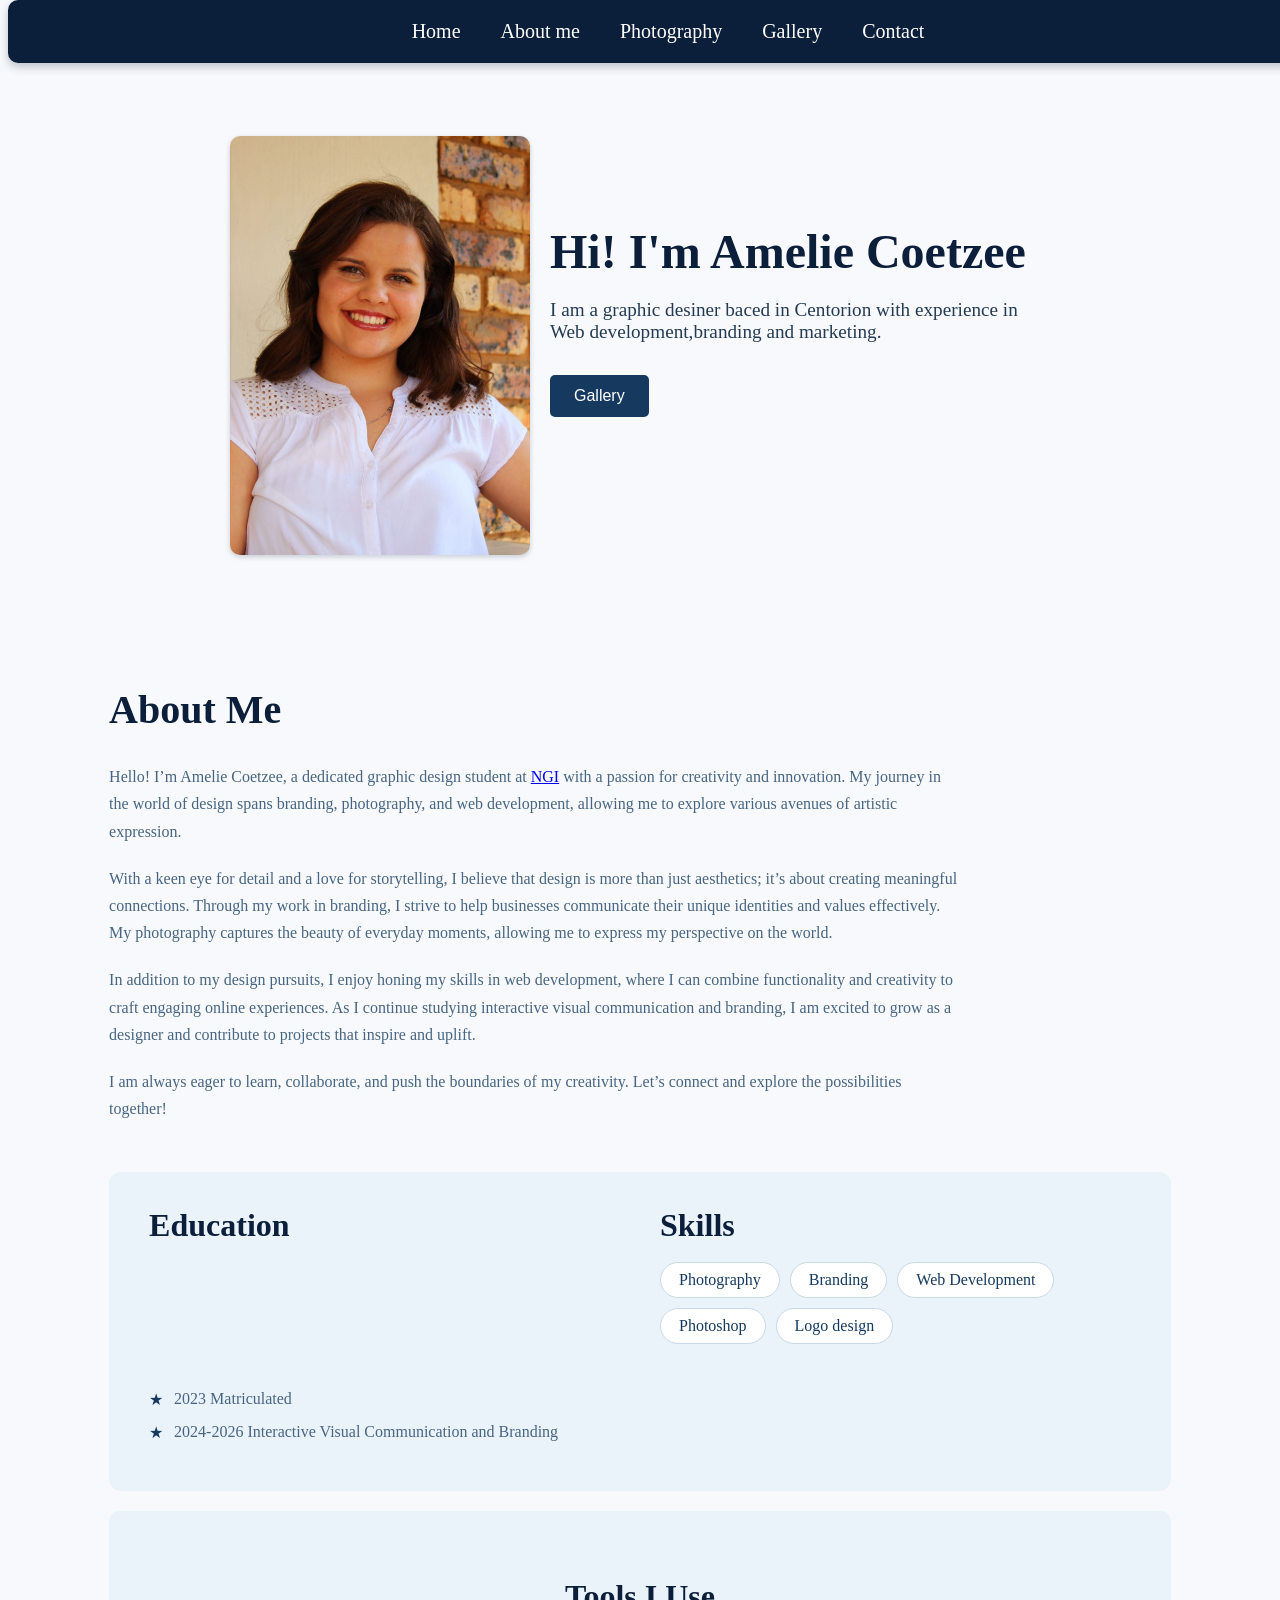
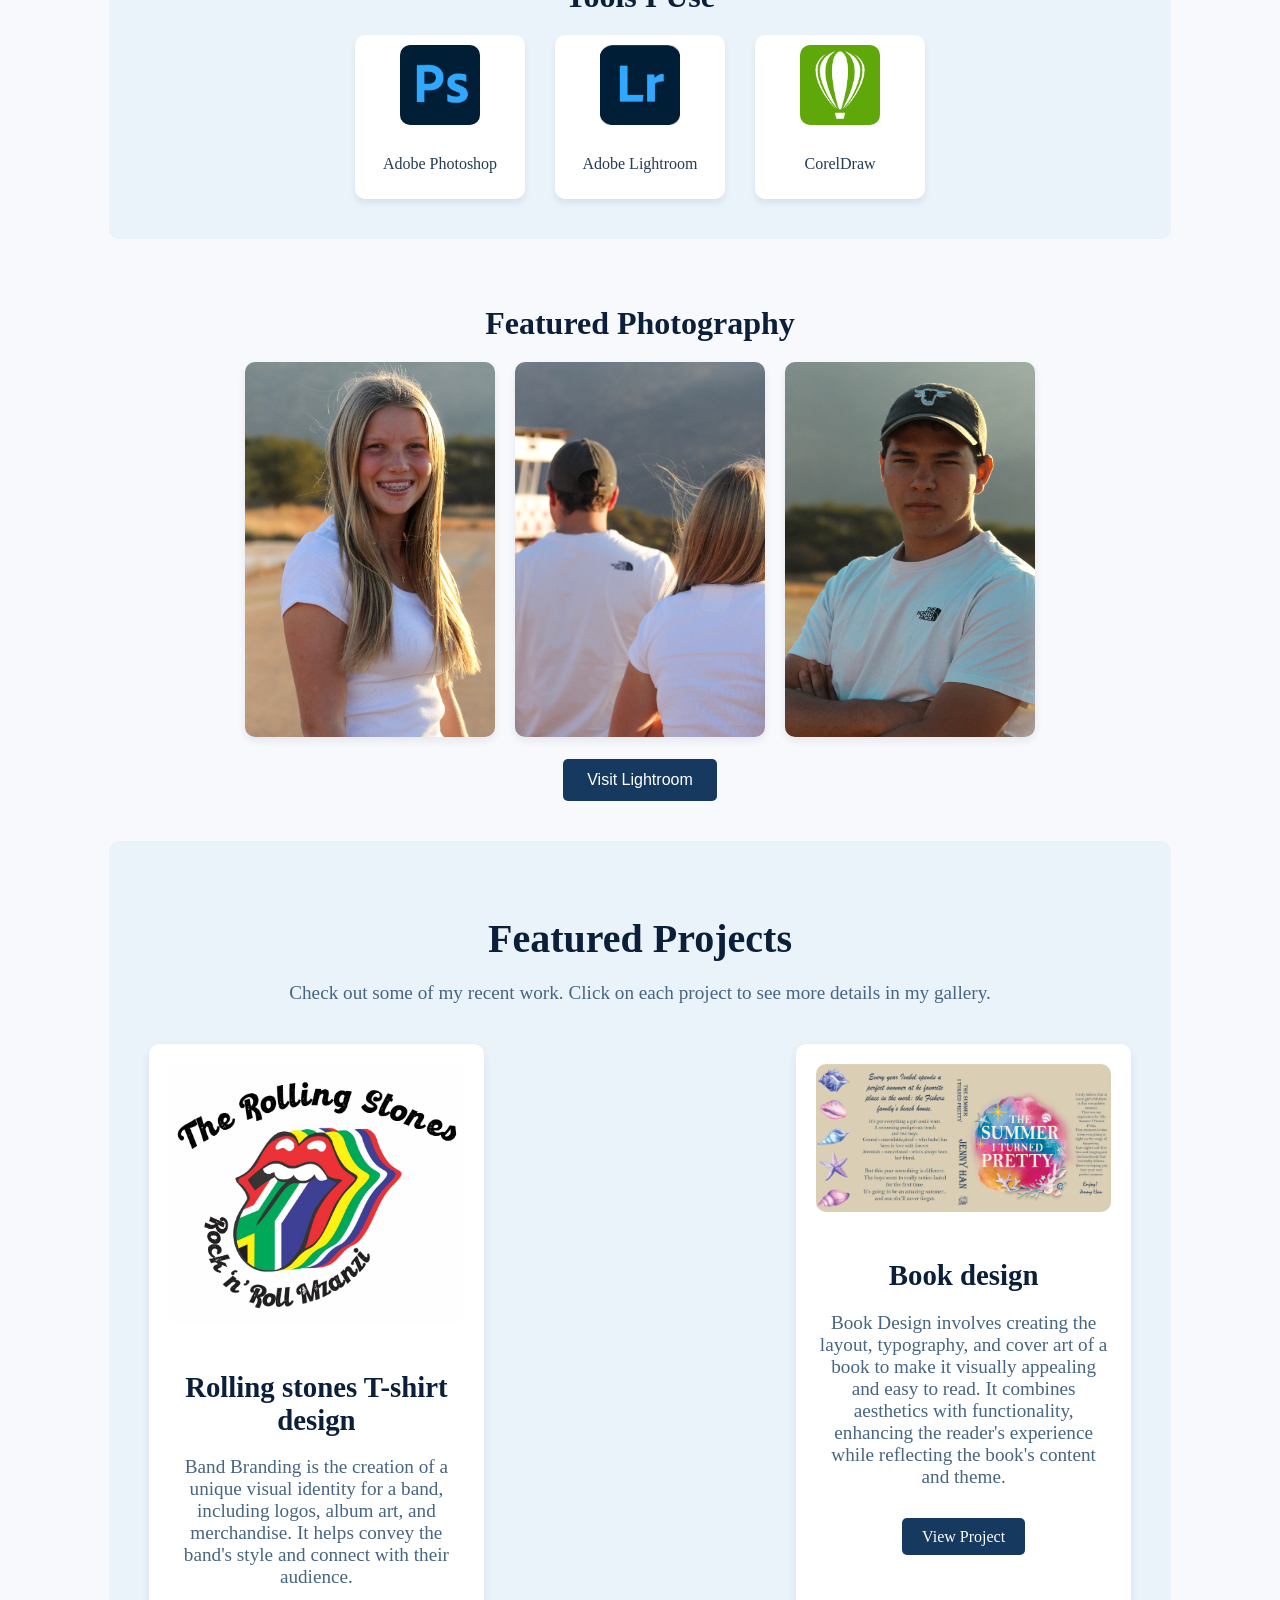
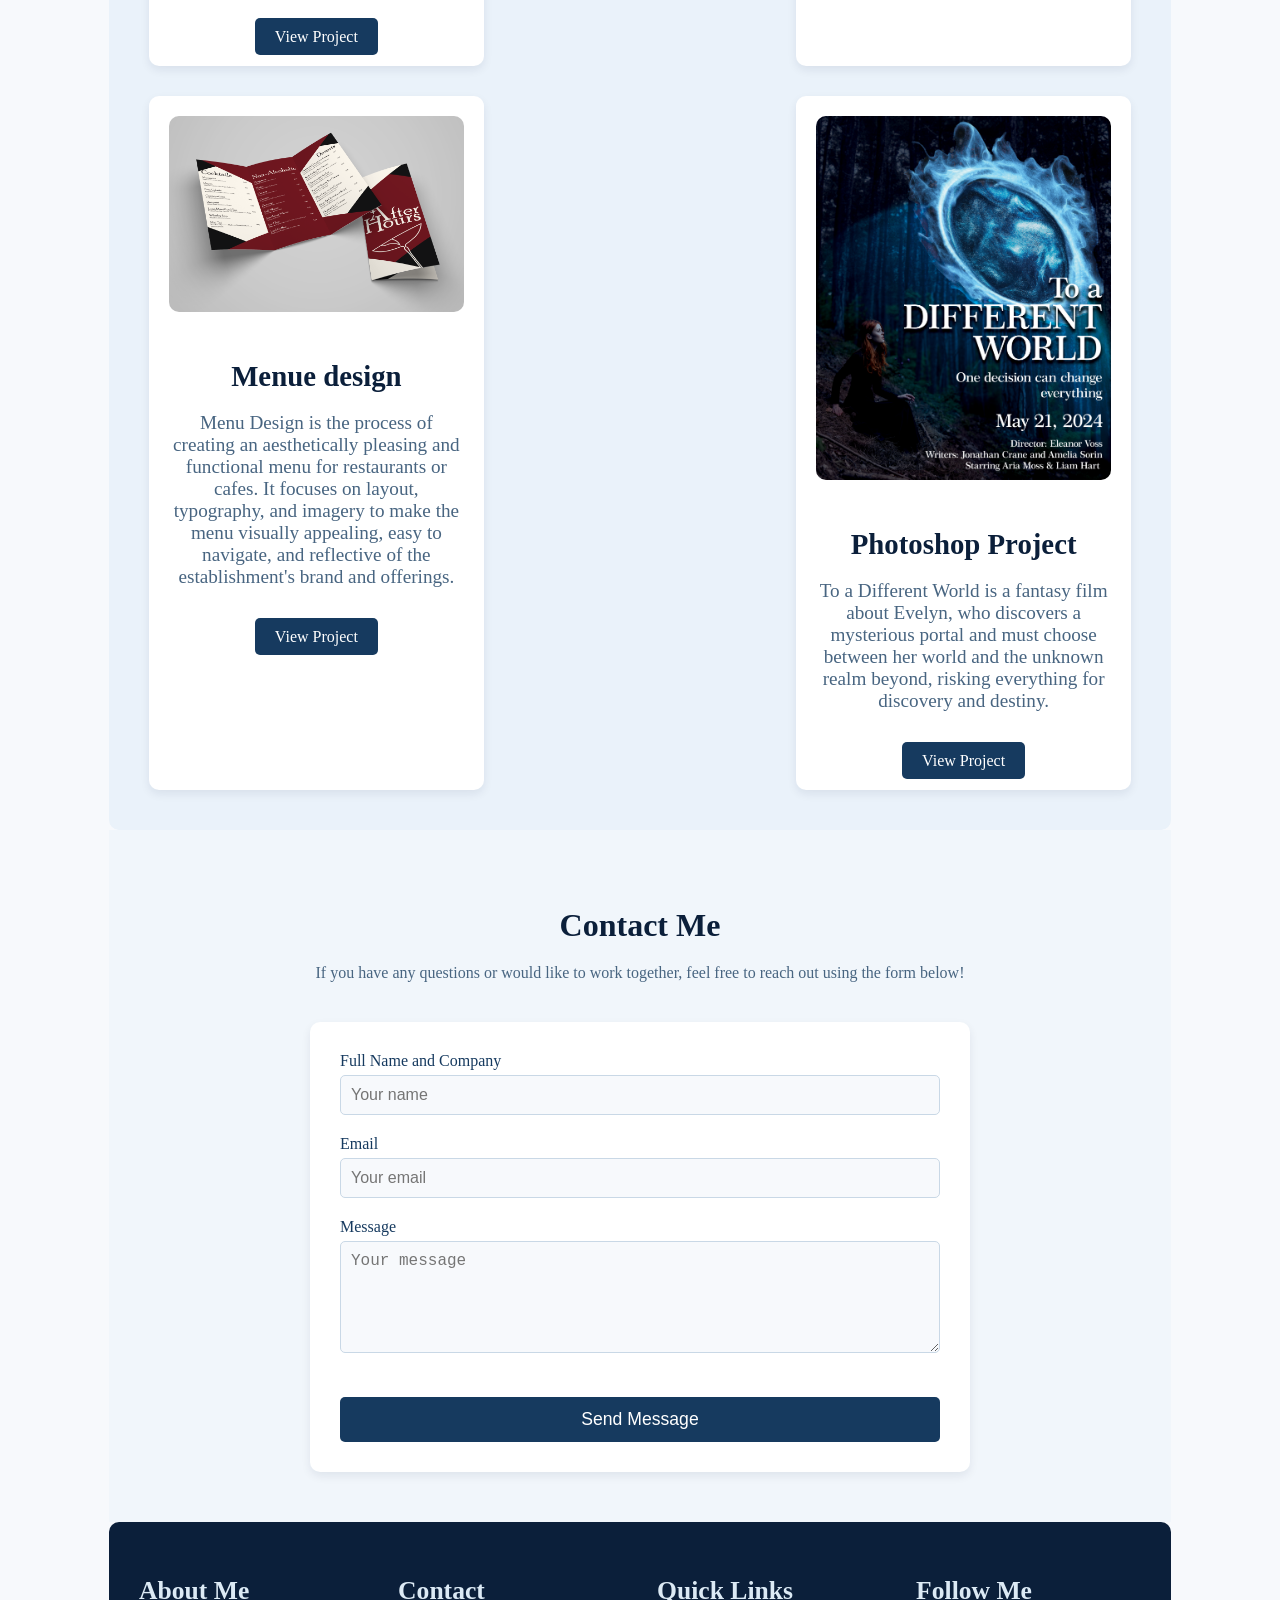
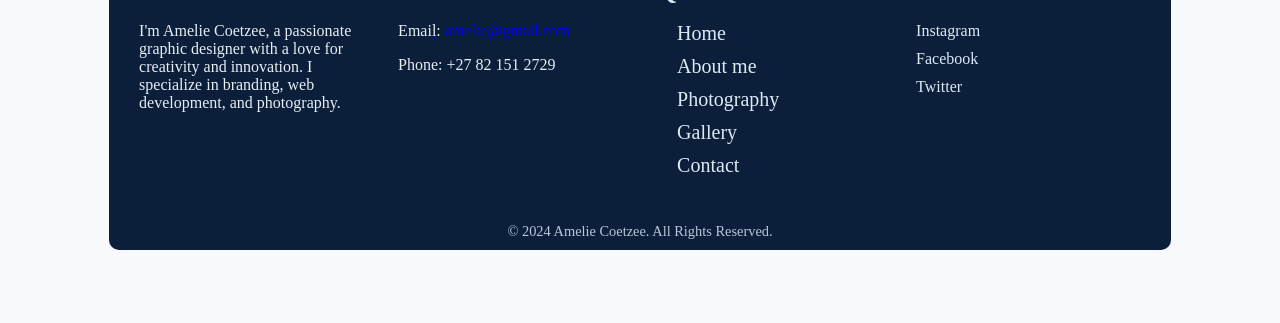
<file: index.html>
<!DOCTYPE html>
<html lang="en" dir="ltr">
  <head>
    <meta charset="utf-8">
    <meta name="description" content="Explore cutting-edge designs and creative projects that inspire innovation and artistry.">
    <meta name="viewport" content="width=device-width, initial-scale=1.0">
    <meta name="keywords" content="graphic design, branding, web design, photography, creativity">
    <meta name="author" content="Creative Studio">
    <meta name="AmelieCoetzee" content="My Portfolio">
    <meta name="Pink-theme-color" >
    <link rel="stylesheet" href="style.css">
    <link rel="icon" href="logo.jpg" type="x-icon">
    <title>My Portfolio</title>
  </head>
  <body class="home">

<!-- Navigation Bar -->
    <header>
        <nav class="navbar" id="navbar">
          <ul class="nav-list">
              <li><a class="nav-link" href="index.html">Home</a></li>
              <li><a class="nav-link" href="#aboutme">About me</a></li>
              <li><a class="nav-link" href="#featured-photos">Photography</a></li>
              <li><a class="nav-link" href="gallery.html">Gallery</a></li>
              <li><a class="nav-link" href="#contact">Contact</a></li>
          </ul>
        </nav>
    </header>
<!-- Hero Section -->
    <section class="hero">
      <div class="hero-content">
        <img src="Amelie.jpg" alt="Amelie Coetzee" class="profile-image">
        <div class="hero-text">
          <h1>Hi! I'm Amelie Coetzee</h1>
          <p>I am a graphic desiner baced in Centorion with experience in Web development,branding and marketing.  </p>
          <a href="gallery.html" target="_blank">
            <button class="lightroom-btn">Gallery</button></a>
        </div>
      </div>
    </section>
<!-- CV Section -->
     <section class="cv-section" id="aboutme">
         <h2>About Me</h2>
          <p>Hello! I’m Amelie Coetzee, a dedicated graphic design student at <a href="https://www.ngi.ac.za/programmes/?gad_source=1&gclid=Cj0KCQjwm5e5BhCWARIsANwm06jLp4fB2a0moPlEicE05YXd0VxMYha3dN5j2FhIbuWlG-n_w3rUO34aAuvwEALw_wcB" target="_blank">NGI</a> with a passion for creativity and innovation. My journey in the world of design spans branding, photography, and web development, allowing me to explore various avenues of artistic expression.</p>
          <p>With a keen eye for detail and a love for storytelling, I believe that design is more than just aesthetics; it’s about creating meaningful connections. Through my work in branding, I strive to help businesses communicate their unique identities and values effectively. My photography captures the beauty of everyday moments, allowing me to express my perspective on the world.</p>
          <p>In addition to my design pursuits, I enjoy honing my skills in web development, where I can combine functionality and creativity to   craft engaging online experiences. As I continue studying interactive visual communication and branding, I am excited to grow as a designer and contribute to projects that inspire and uplift.</p>
          <p>I am always eager to learn, collaborate, and push the boundaries of my creativity. Let’s connect and explore the possibilities together!</p>
  <section id="Education">
         <h2>Education</h2>
             <div class="Education-content">
               <ul class="list">
                 <li class="star">2023 Matriculated </li>
                 <li class="star" >2024-2026 Interactive Visual Communication and Branding</li>
             </ul>
         </div>
     <h2>Skills</h2>
         <ul class="skills">
           <li>Photography</li>
             <li>Branding</li>
             <li>Web Development</li>
             <li>Photoshop</li>
             <li>Logo design</li>
         </ul>
  </section>

 <!-- Tools Section -->
   <section class="tools-section">
     <h2>Tools I Use</h2>
       <div class="tools-container">
         <div class="tool-item">
               <a href="gallery.html">
                 <img src="Ps.jpeg" alt="Photoshop Logo">
                 <p>Adobe Photoshop</p>
               </a>
        </div>
        <div class="tool-item">
              <a href="https://adobe.ly/3Wb6EW7"target="_blank">
                 <img src="Lr.jpeg" alt="Lightroom Logo">
                 <p>Adobe Lightroom</p>
              </a>
             </div>
        <div class="tool-item">
              <a href="gallery.html">
                 <img src="coreldraw.jpeg" alt="CorelDraw Logo">
                 <p>CorelDraw</p>
              </a>
        </div>
       </div>
    </section>

     <section id="featured-photos">
         <h2>Featured Photography</h2>
         <div class="photo-gallery">
             <a href="https://adobe.ly/3Wb6EW7"target="_blank">
                 <img src="Kaylin.jpg" alt="Photo 1" class="gallery-image">
             </a>
             <a href="https://adobe.ly/3Wb6EW7"target="_blank">
                 <img src="Altwee.jpg" alt="Photo 3" class="gallery-image">
             </a>
             <a href="https://adobe.ly/3Wb6EW7"target="_blank">
                 <img src="DuPreez.jpg" alt="Photo 2" class="gallery-image">
             </a>
         </div>
         <br>
         <a href="https://adobe.ly/3Wb6EW7" target="_blank">
            <button class="lightroom-btn">Visit Lightroom</button></a>
     </section>

     <section id="projects">
         <h2>Featured Projects</h2>
         <p>Check out some of my recent work. Click on each project to see more details in my gallery.</p>
         <div class="projects-container">
             <div class="project-item">
                 <img src="design.jpg" alt="Project 1" class="project-image">
                 <h3>Rolling stones T-shirt design</h3>
                 <p>Band Branding is the creation of a unique visual identity for a band, including logos, album art, and merchandise. It helps convey the band's style and connect with their audience.</p>
                 <a href="gallery.html#group1" class="btn">View Project</a>
             </div>
             <div class="project-item">
                 <img src="Collage&BookDesign.jpg" alt="Project 2" class="project-image">
                 <h3>Book design</h3>
                 <p>Book Design involves creating the layout, typography, and cover art of a book to make it visually appealing and easy to read. It combines aesthetics with functionality, enhancing the reader's experience while reflecting the book's content and theme.</p>
                 <a href="gallery.html#group2" class="btn">View Project</a>
             </div>
             <div class="project-item">
                 <img src="Project3_Poster.png" alt="Project 3" class="project-image">
                 <h3>Menue design</h3>
                 <p>Menu Design is the process of creating an aesthetically pleasing and functional menu for restaurants or cafes. It focuses on layout, typography, and imagery to make the menu visually appealing, easy to navigate, and reflective of the establishment's brand and offerings.</p>
                 <a href="gallery.html#group3" class="btn">View Project</a>
             </div>
             <div class="project-item">
                 <img src="Movie_poster.jpg" alt="Project 3" class="project-image">
                 <h3>Photoshop Project </h3>
                 <p>To a Different World  is a fantasy film about Evelyn, who discovers a mysterious portal and must choose between her world and the unknown realm beyond, risking everything for discovery and destiny.</p>
                 <a href="gallery.html#group4" class="btn">View Project</a>
             </div>
         </div>
     </section>


     <!-- Contact Section -->
     <section class="contact-section" id="contact">
         <div class="contact-container">
             <h2>Contact Me</h2>
             <p>If you have any questions or would like to work together, feel free to reach out using the form below!</p>
             <div class="contact-form-container">
                 <form action="submit_form.php" method="post" class="contact-form">
                     <div class="form-group">
                         <label for="name">Full Name and Company</label>
                         <input type="text" id="name" name="name" required placeholder="Your name">
                     </div>
                     <div class="form-group">
                         <label for="email">Email</label>
                         <input type="email" id="email" name="email" required placeholder="Your email">
                     </div>
                     <div class="form-group">
                         <label for="message">Message</label>
                         <textarea id="message" name="message" rows="5" required placeholder="Your message"></textarea>
                     </div>
                     <button type="submit" class="submit-btn">Send Message</button>
                 </form>
             </div>
         </div>
     </section>

     <!-- Footer Section -->
     <footer class="footer">
         <div class="footer-container">
             <div class="footer-about">
                 <h4>About Me</h4>
                 <p>I'm Amelie Coetzee, a passionate graphic designer with a love for creativity and innovation. I specialize in branding, web development, and photography.</p>
             </div>
             <div class="footer-contact">
                 <h4>Contact</h4>
                 <p>Email: <a href="mailto:amelie@gmail.com">amelie@gmail.com</a></p>
                 <p>Phone: +27 82 151 2729</p>
             </div>
             <div class="footer-links">
                 <h4>Quick Links</h4>
                 <ul>
                   <li><a class="nav-link" href="index.html">Home</a></li>
                   <li><a class="nav-link" href="#aboutme">About me</a></li>
                   <li><a class="nav-link" href="#featured-photos">Photography</a></li>
                   <li><a class="nav-link" href="gallery.html">Gallery</a></li>
                   <li><a class="nav-link" href="#contact">Contact</a></li>
                 </ul>
             </div>
             <div class="footer-social">
                 <h4>Follow Me</h4>
                 <ul>
                     <li><a href="https://www.instagram.com" target="_blank">Instagram</a></li>
                     <li><a href="https://www.facebook.com" target="_blank">Facebook</a></li>
                     <li><a href="https://twitter.com" target="_blank">Twitter</a></li>
                 </ul>
             </div>
         </div>
         <div class="footer-bottom">
             <p>&copy; 2024 Amelie Coetzee. All Rights Reserved.</p>
         </div>
     </footer>

  </body>
</html>
</file>
<file: style.css>
body{
background-color: #F7F9FC;
color: #243B53;
}

/* navigation  Section*/
.navbar{
    border-radius: 10px;
    background-color: #0B1F3A;
    padding: 20px ;
    box-shadow:0px 4px 8px rgba(11,31,58,0.25);
    display: flex;
    justify-content: center;
    position: fixed;
    top: 0;
    width:1470px;
    z-index: 100;
    max-width:100%;
    align-content: center;
}
.nav-link{
    color:#FFFFFF;
    text-decoration: none;
    margin: 0 20px;
    font-size: 20px;
}
.nav-link:hover{
    color:#AFC8E8;
}
.nav-list{
    list-style-type: none;
    display: flex;
    justify-content: center;
    margin: 0;
    padding: 0;
}

/* Hero Section */
.hero{
    border-radius: 10px;
    height: 65vh;
    background-size: cover;
    background-position: center;
    display: flex;
    align-items: center;
    justify-content: center;
    text-align: center;
    color: #243B53;
    position: relative;
}

.hero::before{
    position: absolute;
    top: 0;
    left: 0;
    width: 100%;
    height: 100%;
    background-color: rgba(11,31,58,0.35);
    z-index: 1;
}

.hero-content{
    position: relative;
    z-index: 2;
    display: flex;
    align-items: center;
    gap: 20px;
    flex-direction: row;
}

.hero-text{
    text-align: left;
}

.hero h1{
    font-size: 3rem;
    margin-bottom: 1rem;
    color: #0B1F3A;
}

.hero p{
    font-size: 1.2rem;
    margin-bottom: 2rem;
    color: #243B53;
    max-width: 500px;
}

.profile-image{
    border-radius: 10px;
    width:300px;
    height: auto;
    box-shadow: 0 2px 5px rgba(11,31,58,0.2);
    margin-top: 90px;
}

.logo-image{
    border-radius: 10px;
}

/* About Me / CV Section */
.cv-section {
    padding: 60px 8%;
    max-width: 1200px;
    margin: auto;
    color: #243B53;
}

/* About Me heading */
.cv-section > h2 {
    font-size: 2.5rem;
    color: #0B1F3A;
    margin-bottom: 30px;
}

/* About Me paragraphs */
.cv-section > p {
    max-width: 850px;
    font-size: 1rem;
    line-height: 1.7;
    color: #486581;
    margin-bottom: 20px;
}

/* Education Section */
#Education {
    margin-top: 50px;
    background-color: #EAF2FA;
    padding: 35px 40px;
    border-radius: 12px;
    display: grid;
    grid-template-columns: 1fr 1fr;
    gap: 40px;
    align-items: start;
}

/* Education heading */
#Education > h2:first-child {
    grid-column: 1;
    font-size: 2rem;
    color: #0B1F3A;
    margin: 0 0 20px 0;
}

/* Education content */
.Education-content {
    grid-column: 1;
    margin-top: -10px;
}

.list {
    padding: 0;
    margin: 0;
}

/* Education items */
.star {
    list-style: none;
    position: relative;
    padding-left: 25px;
    margin-bottom: 15px;
    color: #486581;
}

.star:before {
    content: "★";
    position: absolute;
    left: 0;
    top: 0;
    color: #163A5F;
}

/* Skills heading */
#Education > h2:nth-of-type(2) {
    grid-column: 2;
    grid-row: 1;
    font-size: 2rem;
    color: #0B1F3A;
    margin: 0 0 20px 0;
}

/* Skills */
.skills {
    grid-column: 2;
    grid-row: 1;
    margin-top: 55px;
    list-style: none;
    padding: 0;
    display: flex;
    flex-wrap: wrap;
    gap: 10px;
}

.skills li {
    background-color: #FFFFFF;
    border: 1px solid #C9D8E6;
    padding: 8px 18px;
    border-radius: 20px;
    color: #163A5F;
}

/* Mobile */
@media (max-width: 768px) {

    .cv-section {
        padding: 50px 25px;
    }

    #Education {
        grid-template-columns: 1fr;
        gap: 20px;
    }

    #Education > h2:first-child,
    .Education-content,
    #Education > h2:nth-of-type(2),
    .skills {
        grid-column: 1;
        grid-row: auto;
    }

    .skills {
        margin-top: 0;
    }
}

/* Tools Section */
.tools-section{
    padding:40px 20px;
    text-align:center;
    background-color:#EAF2FA;
    margin-top:20px;
    border-radius:10px;
}

.tools-section h2{
    font-size:2rem;
    color:#0B1F3A;
    margin-bottom:20px;
}

.tools-container{
    display:flex;
    justify-content:center;
    gap:30px;
    flex-wrap:wrap;
    margin-top:20px;
}

.tool-item{
    display:inline-block;
    text-align:center;
    padding:10px;
    background-color:#FFFFFF;
    border-radius:10px;
    width:150px;
    box-shadow:0 4px 6px rgba(11,31,58,0.08);
}

.tool-item img{
    width:80px;
    height:auto;
    margin-bottom:10px;
    border-radius:10px;
}

.tool-item p{
    font-size:1rem;
    color:#243B53;
}

.tool-item a{
    text-decoration:none;
    color:inherit;
    display:block;
}

.tool-item a:hover{
    color:#0B1F3A;
}

.tool-item:hover{
    background-color:#DCEAF5;
    transform:scale(1.05);
    transition:all 0.3s ease;
}

/* Photography Section */
#featured-photos{
    text-align:center;
    padding:40px 20px;
    background-color:#F7F9FC;
}

#featured-photos h2{
    font-size:2rem;
    color:#0B1F3A;
    margin-bottom:20px;
}

.photo-gallery{
    display:flex;
    justify-content:center;
    gap:20px;
}

.gallery-image{
    width:250px;
    height:auto;
    border-radius:10px;
    box-shadow:0 4px 8px rgba(11,31,58,0.08);
    transition:transform 0.3s ease;
}

.gallery-image:hover{
    transform:scale(1.05);
}

.lightroom-btn{
    background-color:#163A5F;
    color:white;
    padding:12px 24px;
    font-size:16px;
    border:none;
    border-radius:5px;
    cursor:pointer;
    text-align:center;
    text-decoration:none;
    transition:background-color 0.3s ease;
}

.lightroom-btn:hover{
    background-color:#0B1F3A;
}

/* Projects Section */
#projects{
    background-color:#EAF2FA;
    padding:40px;
    text-align:center;
    border-radius:10px;
    max-width:inherit;
}

#projects h2{
    font-size:2.5rem;
    color:#0B1F3A;
    margin-bottom:20px;
}

#projects p{
    font-size:1.2rem;
    color:#486581;
    margin-bottom:40px;
}

.projects-container{
    display:flex;
    justify-content:space-between;
    flex-wrap:wrap;
    gap:30px;
}

.project-item{
    background-color:#FFFFFF;
    border-radius:10px;
    box-shadow:0 4px 10px rgba(11,31,58,0.08);
    width:30%;
    padding:20px;
    text-align:center;
    transition:transform 0.3s ease;
}

.project-item:hover{
    transform:translateY(-10px);
}

.project-image{
    width:100%;
    height:auto;
    border-radius:10px;
    margin-bottom:15px;
}

.project-item h3{
    font-size:1.8rem;
    color:#0B1F3A;
    margin-bottom:10px;
}

.project-item p{
    font-size:1rem;
    color:#486581;
    margin-bottom:20px;
}

.btn{
    padding:10px 20px;
    background-color:#163A5F;
    color:white;
    text-decoration:none;
    border-radius:5px;
    font-size:1rem;
    transition:background-color 0.3s ease;
}

.btn:hover{
    background-color:#0B1F3A;
}

/* Contact Section */
.contact-section{
    background-color:#F1F6FB;
    padding:50px 20px;
    text-align:center;
}

.contact-container h2{
    font-size:2rem;
    color:#0B1F3A;
    margin-bottom:20px;
}

.contact-container p{
    font-size:1rem;
    color:#486581;
    margin-bottom:40px;
}

.contact-form-container{
    max-width:600px;
    margin:0 auto;
    background-color:#FFFFFF;
    padding:30px;
    border-radius:10px;
    box-shadow:0 4px 10px rgba(11,31,58,0.08);
}

.contact-form .form-group{
    margin-bottom:20px;
    text-align:left;
}

.contact-form label{
    font-size:1rem;
    color:#163A5F;
    display:block;
    margin-bottom:5px;
}

.contact-form input,
.contact-form textarea{
    width:100%;
    padding:10px;
    font-size:1rem;
    border:1px solid #C9D8E6;
    border-radius:5px;
    box-sizing:border-box;
    background-color:#F7F9FC;
    color:#243B53;
}

.contact-form input:focus,
.contact-form textarea:focus{
    border-color:#163A5F;
    outline:none;
}

.contact-form button{
    padding:12px 20px;
    background-color:#163A5F;
    color:white;
    font-size:1.1rem;
    border:none;
    border-radius:5px;
    cursor:pointer;
    width:100%;
    margin-top:20px;
}

.contact-form button:hover{
    background-color:#0B1F3A;
}

/* Portfolio Gallery */
.portfolio-group{
    padding:40px;
    text-align:left;
}

.section-header{
    font-size:2rem;
    font-weight:600;
    color:#0B1F3A;
    margin-bottom:20px;
}

.portfolio-container{
    display:grid;
    grid-template-columns:repeat(auto-fill,minmax(350px,1fr));
    gap:50px;
    justify-items:center;
}

.portfolio-item{
    background-color:#FFFFFF;
    border-radius:8px;
    box-shadow:0 4px 8px rgba(11,31,58,0.08);
    padding:15px;
    text-align:center;
    width:100%;
    transition:transform 0.3s ease;
}

.portfolio-item:hover{
    transform:translateY(-10px);
}

.portfolio-image{
    width:100%;
    height:auto;
    border-radius:8px;
    margin-bottom:15px;
    object-fit:cover;
}

.item-title{
    font-size:1.5rem;
    font-weight:600;
    color:#0B1F3A;
    margin-bottom:0;
}

.item-description{
    font-size:1rem;
    color:#486581;
    margin-bottom:10px;
}

/* Responsive */
@media (max-width:768px){
    .portfolio-container{
        grid-template-columns:1fr 1fr;
    }
}

@media (max-width:480px){
    .portfolio-container{
        grid-template-columns:1fr;
    }
}

/* Footer Section */
.footer{
    background-color:#0B1F3A;
    padding:10px 20px;
    color:#F7F9FC;
    border-radius:10px;
}

.footer-container{
    display:flex;
    justify-content:space-between;
    flex-wrap:wrap;
    margin-bottom:20px;
}

.footer-about,
.footer-contact,
.footer-links,
.footer-social{
    width:22%;
    padding:10px;
}

.footer-about h4,
.footer-contact h4,
.footer-links h4,
.footer-social h4{
    font-size:1.6rem;
    color:#DCEAF5;
    margin-bottom:10px;
}

.footer-about p,
.footer-contact p,
.footer-links ul,
.footer-social ul{
    font-size:1rem;
    color:#E8EEF5;
}

.footer-links ul,
.footer-social ul{
    list-style:none;
    padding:0;
}

.footer-links li,
.footer-social li{
    margin-bottom:10px;
}

.footer-links a,
.footer-social a{
    text-decoration:none;
    color:#DCEAF5;
}

.footer-links a:hover,
.footer-social a:hover{
    color:#FFFFFF;
}

.footer-bottom{
    text-align:center;
    font-size:0.9rem;
    color:#B8C7D9;
    margin-top:20px;
}

.footer-bottom p{
    margin:0;
}
</file>
